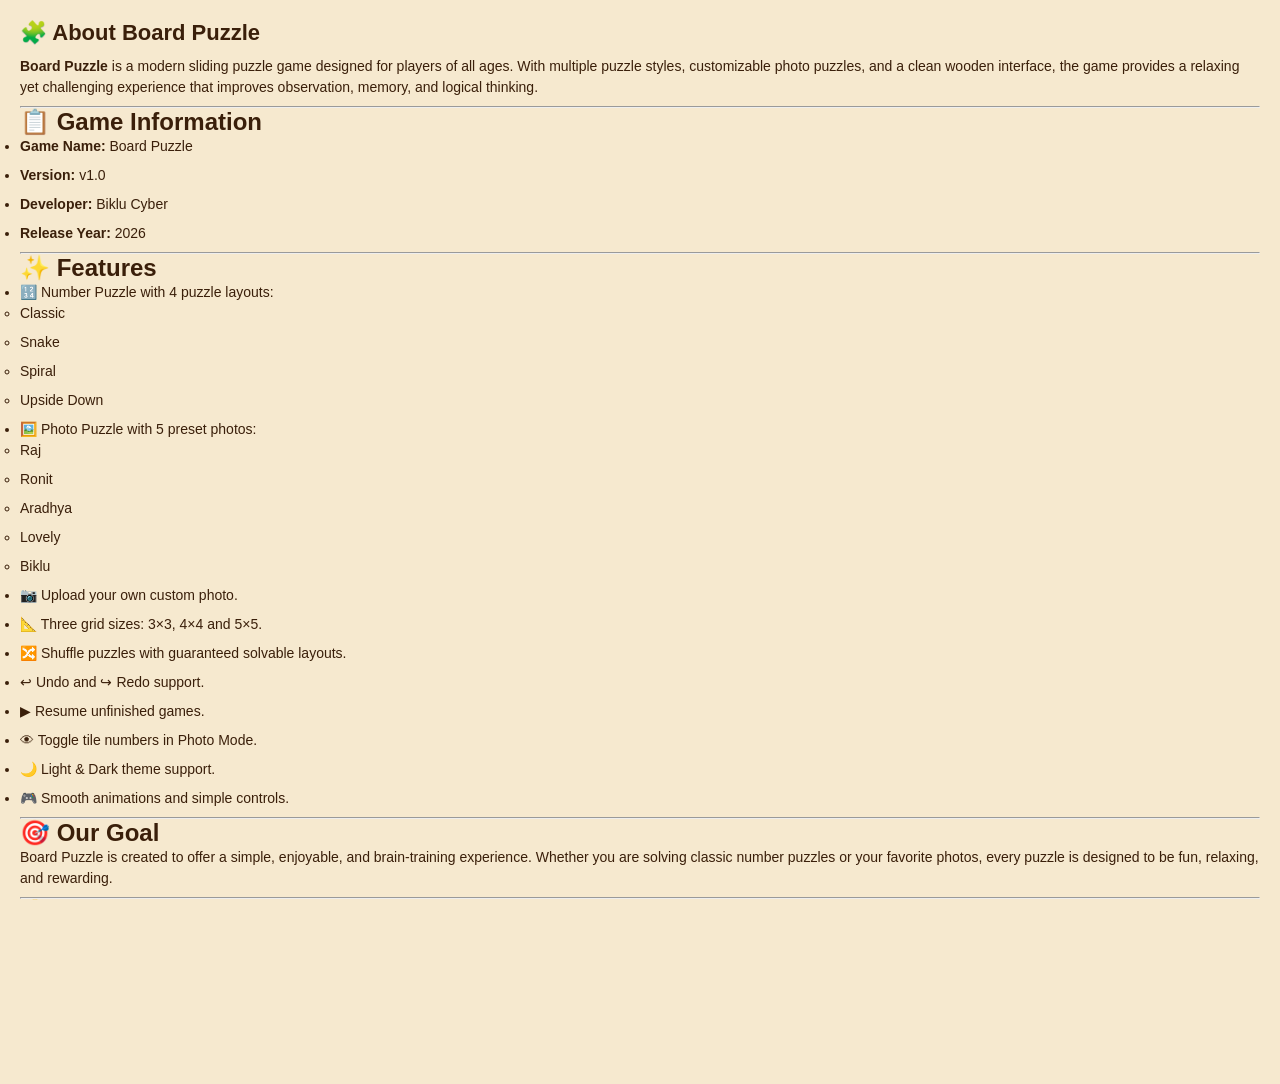
<file: data/about.html>
<!doctype html>
<html>
<head>
<meta charset="utf-8">
<title>About Board Puzzle</title>
<link rel="stylesheet" href="../style.css">
</head>

<body class="doc-body">

<div class="doc">

<h1>🧩 About Board Puzzle</h1>

<p>
<b>Board Puzzle</b> is a modern sliding puzzle game designed for players of
all ages. With multiple puzzle styles, customizable photo puzzles, and a
clean wooden interface, the game provides a relaxing yet challenging
experience that improves observation, memory, and logical thinking.
</p>

<hr>

<h2>📋 Game Information</h2>

<ul>
<li><b>Game Name:</b> Board Puzzle</li>
<li><b>Version:</b> v1.0</li>
<li><b>Developer:</b> Biklu Cyber</li>
<li><b>Release Year:</b> 2026</li>
</ul>

<hr>

<h2>✨ Features</h2>

<ul>
<li>🔢 Number Puzzle with 4 puzzle layouts:
    <ul>
        <li>Classic</li>
        <li>Snake</li>
        <li>Spiral</li>
        <li>Upside Down</li>
    </ul>
</li>

<li>🖼️ Photo Puzzle with 5 preset photos:
    <ul>
        <li>Raj</li>
        <li>Ronit</li>
        <li>Aradhya</li>
        <li>Lovely</li>
        <li>Biklu</li>
    </ul>
</li>

<li>📷 Upload your own custom photo.</li>
<li>📐 Three grid sizes: 3×3, 4×4 and 5×5.</li>
<li>🔀 Shuffle puzzles with guaranteed solvable layouts.</li>
<li>↩ Undo and ↪ Redo support.</li>
<li>▶ Resume unfinished games.</li>
<li>👁 Toggle tile numbers in Photo Mode.</li>
<li>🌙 Light & Dark theme support.</li>
<li>🎮 Smooth animations and simple controls.</li>

</ul>

<hr>

<h2>🎯 Our Goal</h2>

<p>
Board Puzzle is created to offer a simple, enjoyable, and brain-training
experience. Whether you are solving classic number puzzles or your favorite
photos, every puzzle is designed to be fun, relaxing, and rewarding.
</p>

<hr>

<h2>🙏 Credits</h2>

<p>
Designed and developed with ❤️ by <b>Biklu Cyber</b>.
Thank you for playing and supporting this project.
</p>

<hr>

<h2>© Copyright</h2>

<p>
© 2026 Biklu Cyber. All Rights Reserved.
</p>

<button onclick="window.parent.postMessage('closeDoc','*')" class="btn">
Close
</button>

</div>

</body>
  </html>
</file>
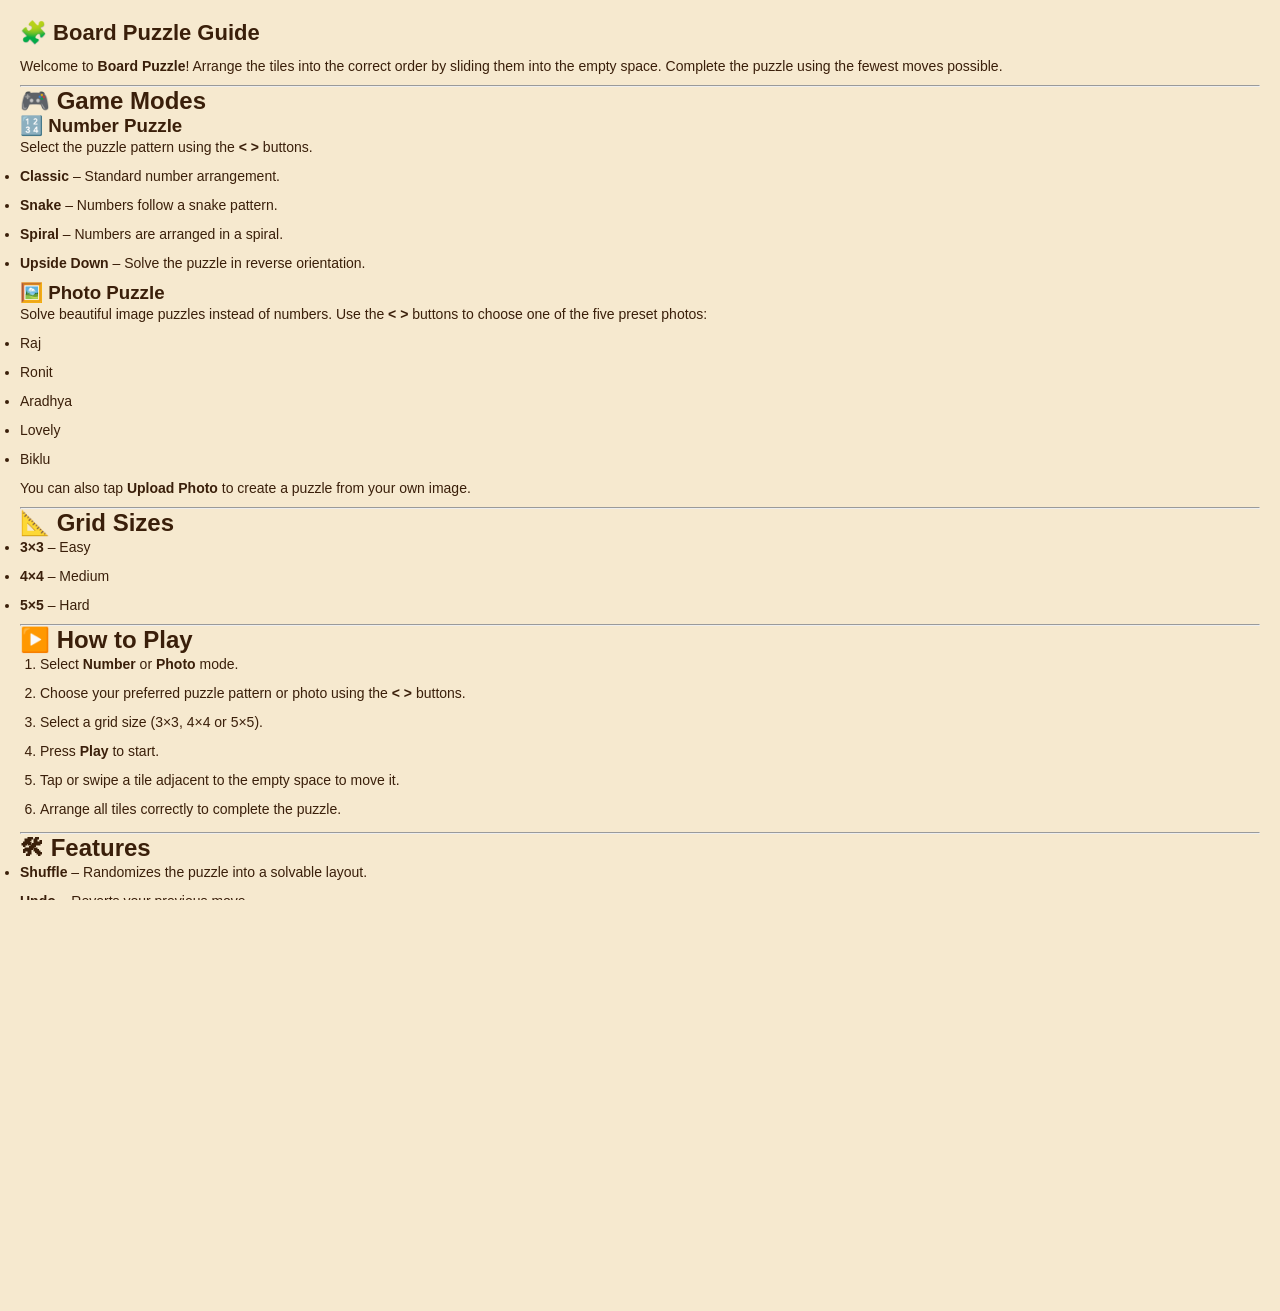
<file: pages/guide.html>
<!doctype html>
<html>
<head>
<meta charset="utf-8">
<title>Board Puzzle Guide</title>
<link rel="stylesheet" href="../style.css">
</head>

<body class="doc-body">

<div class="doc">

<h1>🧩 Board Puzzle Guide</h1>

<p>
Welcome to <b>Board Puzzle</b>! Arrange the tiles into the correct order by
sliding them into the empty space. Complete the puzzle using the fewest
moves possible.
</p>

<hr>

<h2>🎮 Game Modes</h2>

<h3>🔢 Number Puzzle</h3>
<p>Select the puzzle pattern using the <b>&lt; &gt;</b> buttons.</p>

<ul>
<li><b>Classic</b> – Standard number arrangement.</li>
<li><b>Snake</b> – Numbers follow a snake pattern.</li>
<li><b>Spiral</b> – Numbers are arranged in a spiral.</li>
<li><b>Upside Down</b> – Solve the puzzle in reverse orientation.</li>
</ul>

<h3>🖼️ Photo Puzzle</h3>

<p>
Solve beautiful image puzzles instead of numbers.
Use the <b>&lt; &gt;</b> buttons to choose one of the five preset photos:
</p>

<ul>
<li>Raj</li>
<li>Ronit</li>
<li>Aradhya</li>
<li>Lovely</li>
<li>Biklu</li>
</ul>

<p>
You can also tap <b>Upload Photo</b> to create a puzzle from your own image.
</p>

<hr>

<h2>📐 Grid Sizes</h2>

<ul>
<li><b>3×3</b> – Easy</li>
<li><b>4×4</b> – Medium</li>
<li><b>5×5</b> – Hard</li>
</ul>

<hr>

<h2>▶️ How to Play</h2>

<ol>
<li>Select <b>Number</b> or <b>Photo</b> mode.</li>
<li>Choose your preferred puzzle pattern or photo using the <b>&lt; &gt;</b> buttons.</li>
<li>Select a grid size (3×3, 4×4 or 5×5).</li>
<li>Press <b>Play</b> to start.</li>
<li>Tap or swipe a tile adjacent to the empty space to move it.</li>
<li>Arrange all tiles correctly to complete the puzzle.</li>
</ol>

<hr>

<h2>🛠 Features</h2>

<ul>
<li><b>Shuffle</b> – Randomizes the puzzle into a solvable layout.</li>
<li><b>Undo</b> – Reverts your previous move.</li>
<li><b>Redo</b> – Restores an undone move.</li>
<li><b>Resume</b> – Continue your last unfinished game.</li>
<li><b>Show Numbers (👁)</b> – Available in Photo Mode to toggle tile numbers On/Off.</li>
<li><b>Theme</b> – Switch between Light and Dark mode.</li>
</ul>

<hr>

<h2>💡 Tips</h2>

<ul>
<li>Start by solving the corners and edges.</li>
<li>Use <b>Show Numbers</b> while learning Photo Mode.</li>
<li>Use <b>Undo</b> if you make a mistake.</li>
<li>Practice on <b>3×3</b> before trying larger grids.</li>
<li>Fewer moves lead to a better performance.</li>
</ul>

<hr>

<p style="text-align:center;">
Enjoy solving puzzles and have fun! 🎉
</p>

<button onclick="window.parent.postMessage('closeDoc','*')" class="btn">
Close
</button>

</div>

</body>
  </html>
</file>
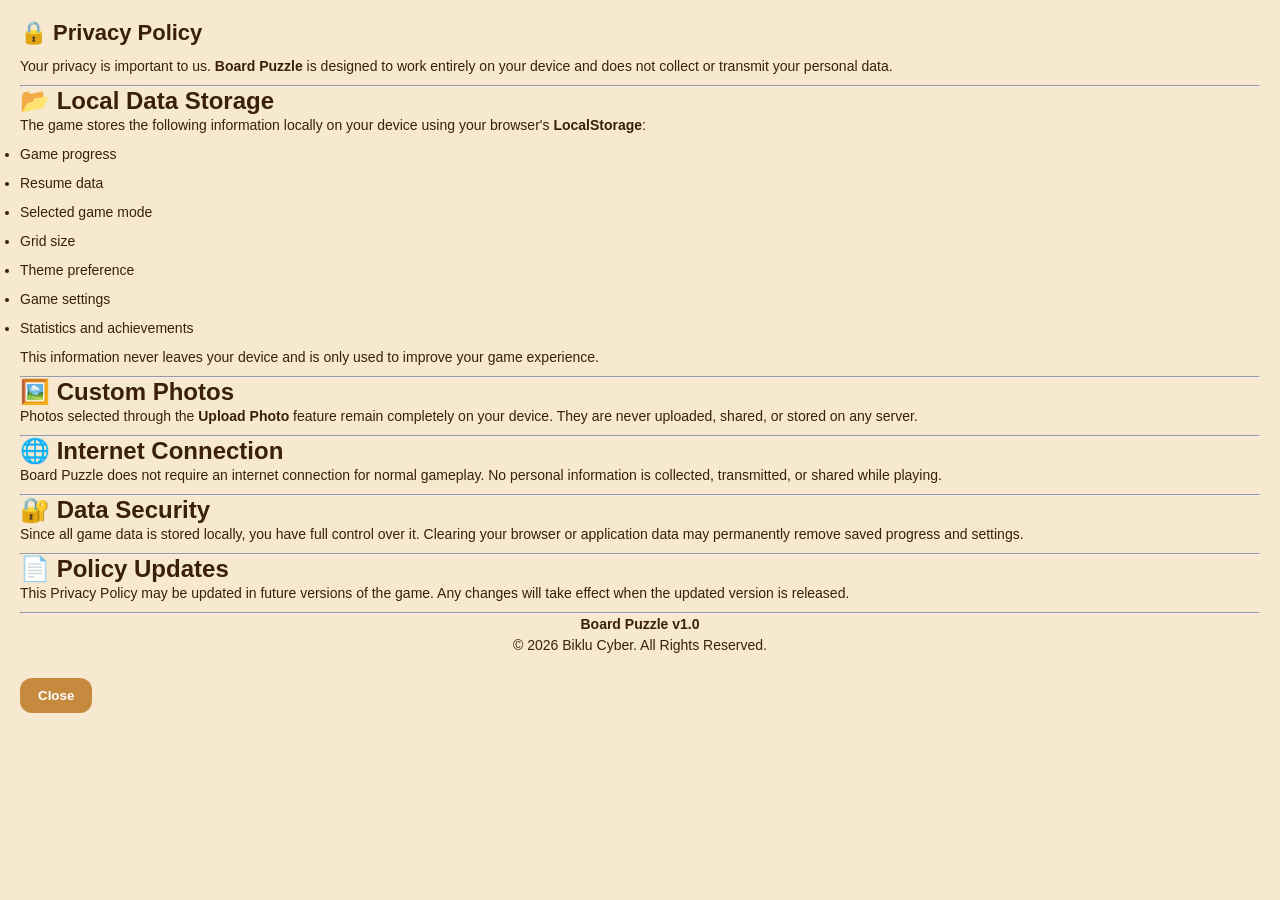
<file: pages/privacy.html>
<!doctype html>
<html>
<head>
<meta charset="utf-8">
<title>Privacy Policy</title>
<link rel="stylesheet" href="../style.css">
</head>

<body class="doc-body">

<div class="doc">

<h1>🔒 Privacy Policy</h1>

<p>
Your privacy is important to us. <b>Board Puzzle</b> is designed to work
entirely on your device and does not collect or transmit your personal data.
</p>

<hr>

<h2>📂 Local Data Storage</h2>

<p>
The game stores the following information locally on your device using your
browser's <b>LocalStorage</b>:
</p>

<ul>
<li>Game progress</li>
<li>Resume data</li>
<li>Selected game mode</li>
<li>Grid size</li>
<li>Theme preference</li>
<li>Game settings</li>
<li>Statistics and achievements</li>
</ul>

<p>
This information never leaves your device and is only used to improve your
game experience.
</p>

<hr>

<h2>🖼️ Custom Photos</h2>

<p>
Photos selected through the <b>Upload Photo</b> feature remain completely
on your device. They are never uploaded, shared, or stored on any server.
</p>

<hr>

<h2>🌐 Internet Connection</h2>

<p>
Board Puzzle does not require an internet connection for normal gameplay.
No personal information is collected, transmitted, or shared while playing.
</p>

<hr>

<h2>🔐 Data Security</h2>

<p>
Since all game data is stored locally, you have full control over it.
Clearing your browser or application data may permanently remove saved
progress and settings.
</p>

<hr>

<h2>📄 Policy Updates</h2>

<p>
This Privacy Policy may be updated in future versions of the game.
Any changes will take effect when the updated version is released.
</p>

<hr>

<p style="text-align:center;">
<b>Board Puzzle v1.0</b><br>
© 2026 Biklu Cyber. All Rights Reserved.
</p>

<button onclick="window.parent.postMessage('closeDoc','*')" class="btn">
Close
</button>

</div>

</body>
</html>
</file>
<file: style.css>
/* ========================================================================
   BOARD PUZZLE — Premium sliding puzzle styles
   Wooden + Glassmorphism. Mobile-first.
   ======================================================================== */

*,*::before,*::after{box-sizing:border-box;margin:0;padding:0;
  -webkit-tap-highlight-color:transparent;-webkit-touch-callout:none;
  user-select:none;-webkit-user-select:none}
html,body{height:100%;overflow:hidden;font-family:-apple-system,BlinkMacSystemFont,"Segoe UI",Roboto,sans-serif}
img{-webkit-user-drag:none;user-drag:none;pointer-events:none}

:root{
  --bg:#f6e9cf; --bg2:#e6cf9c;
  --board:#7a4a1e; --board-inner:#a56a2c;
  --tile:#e6c184; --tile-edge:#b57a35;
  --text:#3a1f0a; --accent:#c68a3f;
  --shadow:0 10px 30px rgba(0,0,0,.25);
  --glass:rgba(255,255,255,.35); --glass-border:rgba(255,255,255,.55);
}
body.theme-dark{
  --bg:#1a1108; --bg2:#2b1a0f;
  --board:#3a230f; --board-inner:#5a3517;
  --tile:#8a5a2a; --tile-edge:#5a3517;
  --text:#f4e6c9; --accent:#e0a75e;
  --glass:rgba(255,255,255,.08); --glass-border:rgba(255,255,255,.15);
}

body{background:radial-gradient(circle at 30% 10%,var(--bg2),var(--bg));
  color:var(--text);min-height:100vh;overflow-y:auto;overflow-x:hidden;
  transition:background .4s}

/* App shell */
.app{max-width:520px;margin:0 auto;padding:16px;padding-bottom:32px;position:relative;min-height:100vh}

/* Top bar */
.topbar{display:flex;align-items:center;justify-content:space-between;margin-bottom:14px;gap:8px}
.logo{display:flex;align-items:center;gap:10px;font-weight:800;font-size:20px;letter-spacing:.3px}
.logo img{width:36px;height:36px;border-radius:9px;box-shadow:var(--shadow);pointer-events:none}
.icon-btn{width:42px;height:42px;border-radius:14px;background:var(--glass);
  backdrop-filter:blur(14px);-webkit-backdrop-filter:blur(14px);
  border:1px solid var(--glass-border);display:grid;place-items:center;
  cursor:pointer;color:var(--text);transition:transform .15s ease,background .2s;
  box-shadow:0 6px 18px rgba(0,0,0,.12)}
.icon-btn:active{transform:scale(.92)}
.icon-btn svg{width:22px;height:22px;stroke:currentColor;fill:none;stroke-width:2;stroke-linecap:round;stroke-linejoin:round}

/* Selector row */
.selector{display:flex;align-items:center;justify-content:space-between;
  background:var(--glass);backdrop-filter:blur(14px);-webkit-backdrop-filter:blur(14px);
  border:1px solid var(--glass-border);border-radius:18px;padding:8px 10px;margin-bottom:12px;
  box-shadow:0 8px 22px rgba(0,0,0,.10)}
.selector .arrow{width:38px;height:38px;border-radius:12px;background:transparent;
  display:grid;place-items:center;cursor:pointer;color:var(--text);transition:transform .15s}
.selector .arrow:active{transform:scale(.85)}
.selector .arrow svg{width:20px;height:20px;stroke:currentColor;fill:none;stroke-width:2.5;stroke-linecap:round;stroke-linejoin:round}
.selector .val{font-weight:700;font-size:16px;letter-spacing:.4px;text-align:center;flex:1;
  padding:6px 8px;text-transform:capitalize}

/* Grid pills */
.grid-pills{display:flex;gap:8px;justify-content:center;margin-bottom:14px}
.pill{flex:1;padding:10px 6px;border-radius:14px;background:var(--glass);
  border:1px solid var(--glass-border);text-align:center;font-weight:700;font-size:15px;
  cursor:pointer;transition:all .2s;color:var(--text)}
.pill.active{background:linear-gradient(135deg,var(--accent),#8b5a22);color:#fff;
  border-color:transparent;box-shadow:0 8px 18px rgba(0,0,0,.25);transform:translateY(-1px)}

/* Preview board wrapper */
.preview-wrap{margin:6px auto 14px;display:flex;justify-content:center;animation:pop .5s cubic-bezier(.2,1.4,.4,1)}
@keyframes pop{from{transform:scale(.9);opacity:0}to{transform:scale(1);opacity:1}}

/* Wooden board (used by preview & game) */
.board{position:relative;background:linear-gradient(135deg,var(--board),#4a2e11);
  padding:10px;border-radius:22px;
  box-shadow:0 20px 50px rgba(0,0,0,.35),inset 0 2px 3px rgba(255,255,255,.15),
    inset 0 -4px 8px rgba(0,0,0,.4);
  border:2px solid rgba(0,0,0,.35)}
.board::before{content:"";position:absolute;inset:6px;border-radius:16px;
  background:linear-gradient(135deg,var(--board-inner),var(--board));
  box-shadow:inset 0 3px 8px rgba(0,0,0,.5);pointer-events:none}
.board-inner{position:relative;display:grid;gap:4px;border-radius:14px;overflow:hidden;padding:6px}
.tile{position:relative;display:grid;place-items:center;font-weight:800;color:var(--text);
  background:radial-gradient(ellipse at 30% 20%,#f4d79b,var(--tile) 60%,var(--tile-edge));
  border-radius:10px;
  box-shadow:inset 0 2px 3px rgba(255,255,255,.5),inset 0 -3px 6px rgba(0,0,0,.35),
    0 3px 6px rgba(0,0,0,.35);
  transition:transform .18s cubic-bezier(.2,1,.3,1),opacity .15s;
  overflow:hidden;cursor:pointer;background-size:cover;background-position:center}
.tile.empty{background:transparent;box-shadow:inset 0 3px 8px rgba(0,0,0,.5);cursor:default}
.tile .num{position:relative;z-index:2;text-shadow:0 2px 3px rgba(0,0,0,.35)}
.tile.photo .num{background:rgba(0,0,0,.55);color:#fff;padding:1px 6px;border-radius:8px;
  font-size:.7em;position:absolute;top:4px;left:4px}
.tile.dragging{transition:none;z-index:5}
.tile.slide{animation:tileSlide .22s cubic-bezier(.2,1,.3,1)}
@keyframes tileSlide{from{transform:scale(1.02)}to{transform:scale(1)}}

/* Resume card */
.resume-card{margin-top:6px;background:var(--glass);border:1px solid var(--glass-border);
  backdrop-filter:blur(14px);-webkit-backdrop-filter:blur(14px);border-radius:20px;padding:14px 16px;
  display:flex;align-items:center;justify-content:space-between;gap:12px;cursor:pointer;
  box-shadow:0 10px 24px rgba(0,0,0,.15);transition:transform .15s}
.resume-card:active{transform:scale(.98)}
.resume-card .txt{display:flex;flex-direction:column}
.resume-card .lbl{font-size:12px;opacity:.7;letter-spacing:1px;text-transform:uppercase}
.resume-card .val{font-weight:800;font-size:17px;margin-top:2px}
.resume-card .play{width:52px;height:52px;border-radius:16px;background:linear-gradient(135deg,var(--accent),#8b5a22);
  display:grid;place-items:center;color:#fff;box-shadow:0 8px 20px rgba(0,0,0,.3)}
.resume-card .play svg{width:24px;height:24px;fill:#fff}

/* Bottom action button */
.action-btn{width:100%;padding:16px;border-radius:20px;font-weight:800;font-size:17px;color:#fff;
  background:linear-gradient(135deg,var(--accent),#8b5a22);border:none;cursor:pointer;
  box-shadow:0 12px 28px rgba(0,0,0,.28),inset 0 2px 0 rgba(255,255,255,.3);
  margin-top:14px;letter-spacing:.5px;transition:transform .15s}
.action-btn:active{transform:scale(.97)}

/* Photo mode toggles */
.photo-tools{display:flex;gap:8px;margin-bottom:12px}
.photo-tools .btn-mini{flex:1;padding:10px;border-radius:14px;background:var(--glass);
  border:1px solid var(--glass-border);display:flex;align-items:center;justify-content:center;gap:6px;
  color:var(--text);font-weight:600;font-size:13px;cursor:pointer}
.photo-tools svg{width:16px;height:16px;stroke:currentColor;fill:none;stroke-width:2}

/* ============ GAME SCREEN ============ */
.game-top{display:flex;align-items:center;justify-content:space-between;margin-bottom:16px}
.game-stats{display:flex;gap:14px;background:var(--glass);border:1px solid var(--glass-border);
  border-radius:14px;padding:8px 14px;backdrop-filter:blur(12px)}
.game-stats .stat{display:flex;flex-direction:column;align-items:center;font-weight:700}
.game-stats .stat span{font-size:10px;opacity:.7;letter-spacing:1px;text-transform:uppercase}
.game-stats .stat b{font-size:16px;font-variant-numeric:tabular-nums}

.game-board-wrap{display:flex;justify-content:center;margin:10px 0 14px;animation:pop .5s cubic-bezier(.2,1.4,.4,1)}

.game-meta{text-align:center;font-size:13px;opacity:.7;font-weight:600;letter-spacing:.5px;margin-bottom:10px;text-transform:uppercase}

.game-actions{display:grid;grid-template-columns:repeat(4,1fr);gap:8px;margin-top:6px}
.game-actions .act{padding:12px 4px;border-radius:14px;background:var(--glass);
  border:1px solid var(--glass-border);display:flex;flex-direction:column;align-items:center;gap:4px;
  color:var(--text);font-weight:600;font-size:11px;cursor:pointer;
  box-shadow:0 6px 14px rgba(0,0,0,.1)}
.game-actions .act:active{transform:scale(.94)}
.game-actions svg{width:20px;height:20px;stroke:currentColor;fill:none;stroke-width:2;stroke-linecap:round;stroke-linejoin:round}

/* ============ PANELS (info + dashboard) ============ */
.panel{position:fixed;top:0;bottom:0;width:min(88vw,360px);z-index:50;
  background:var(--bg2);color:var(--text);padding:20px 18px;
  box-shadow:0 0 60px rgba(0,0,0,.5);overflow-y:auto;transition:transform .35s cubic-bezier(.2,1,.3,1)}
.panel.left{left:0;transform:translateX(-105%);border-radius:0 24px 24px 0}
.panel.right{right:0;transform:translateX(105%);border-radius:24px 0 0 24px}
.panel.open{transform:translateX(0)}
.panel h2{margin-bottom:14px;font-size:22px}
.panel .row{display:flex;align-items:center;justify-content:space-between;
  padding:14px 12px;border-radius:14px;background:var(--glass);border:1px solid var(--glass-border);
  margin-bottom:8px;cursor:pointer;font-weight:600}
.panel .row svg{width:18px;height:18px;stroke:currentColor;fill:none;stroke-width:2}
.overlay{position:fixed;inset:0;background:rgba(0,0,0,.45);z-index:40;opacity:0;pointer-events:none;transition:opacity .3s}
.overlay.show{opacity:1;pointer-events:auto}

/* Toggle switch */
.switch{width:42px;height:24px;background:rgba(0,0,0,.25);border-radius:20px;position:relative;transition:background .2s}
.switch::after{content:"";position:absolute;top:2px;left:2px;width:20px;height:20px;border-radius:50%;
  background:#fff;transition:transform .22s cubic-bezier(.2,1.4,.4,1);box-shadow:0 2px 4px rgba(0,0,0,.3)}
.switch.on{background:var(--accent)}
.switch.on::after{transform:translateX(18px)}

/* Stat grid */
.stat-grid{display:grid;grid-template-columns:1fr 1fr;gap:8px;margin-bottom:12px}
.stat-card{background:var(--glass);border:1px solid var(--glass-border);border-radius:14px;padding:12px;text-align:center}
.stat-card .k{font-size:11px;opacity:.7;letter-spacing:1px;text-transform:uppercase}
.stat-card .v{font-weight:800;font-size:20px;margin-top:4px}

/* ============ WIN POPUP ============ */
.modal{position:fixed;inset:0;z-index:100;display:none;align-items:center;justify-content:center;padding:20px;
  background:rgba(0,0,0,.6);backdrop-filter:blur(6px)}
.modal.show{display:flex;animation:fadeIn .3s}
@keyframes fadeIn{from{opacity:0}to{opacity:1}}
.modal-card{background:linear-gradient(160deg,var(--bg),var(--bg2));border-radius:26px;padding:26px 22px;
  max-width:360px;width:100%;text-align:center;
  box-shadow:0 30px 80px rgba(0,0,0,.5);animation:popIn .5s cubic-bezier(.2,1.4,.4,1);position:relative;overflow:hidden}
@keyframes popIn{from{transform:scale(.7);opacity:0}to{transform:scale(1);opacity:1}}
.modal-card img.trophy{width:130px;height:auto;filter:drop-shadow(0 8px 20px rgba(0,0,0,.4));margin:0 auto 6px}
.modal-card h2{font-size:24px;margin-bottom:6px}
.modal-card .newrec{display:inline-block;background:linear-gradient(135deg,#ffb84d,#c68a3f);color:#fff;
  padding:4px 12px;border-radius:20px;font-size:12px;font-weight:800;letter-spacing:1px;margin:6px 0}
.modal-card .stats{display:flex;justify-content:center;gap:14px;margin:14px 0;flex-wrap:wrap}
.modal-card .stats .s{background:var(--glass);border:1px solid var(--glass-border);border-radius:12px;padding:8px 12px;min-width:70px}
.modal-card .stats .s span{font-size:10px;opacity:.7;letter-spacing:1px}
.modal-card .stats .s b{display:block;font-size:16px;font-variant-numeric:tabular-nums}
.modal-card .actions{display:grid;grid-template-columns:1fr 1fr;gap:8px;margin-top:10px}
.modal-card .actions .btn{padding:12px;border-radius:14px;background:var(--glass);border:1px solid var(--glass-border);
  color:var(--text);font-weight:700;cursor:pointer}
.modal-card .actions .btn.primary{background:linear-gradient(135deg,var(--accent),#8b5a22);color:#fff;border:none;grid-column:span 2}

/* Confetti */
.confetti{position:fixed;top:-10px;width:8px;height:14px;pointer-events:none;z-index:99;border-radius:2px}
@keyframes fall{to{transform:translateY(105vh) rotate(720deg);opacity:0}}

/* Doc / iframe modal */
.doc-body{background:var(--bg,#f6e9cf);padding:20px;color:var(--text,#3a1f0a);min-height:100vh;overflow-y:auto}
.doc h1{font-size:22px;margin-bottom:10px}
.doc p,.doc li{margin-bottom:8px;line-height:1.5;font-size:14px}
.doc ol{padding-left:20px;margin-bottom:12px}
.doc .btn{margin-top:14px;padding:10px 18px;border-radius:12px;background:var(--accent,#c68a3f);color:#fff;border:none;font-weight:700;cursor:pointer}

.iframe-modal{position:fixed;inset:0;z-index:200;background:rgba(0,0,0,.7);display:none;align-items:center;justify-content:center;padding:20px}
.iframe-modal.show{display:flex}
.iframe-modal iframe{width:100%;max-width:480px;height:70vh;border:none;border-radius:20px;background:var(--bg);box-shadow:0 20px 60px rgba(0,0,0,.5)}

/* Toast */
.toast{position:fixed;left:50%;bottom:30px;transform:translateX(-50%) translateY(20px);
  background:rgba(0,0,0,.85);color:#fff;padding:10px 18px;border-radius:20px;font-size:13px;font-weight:600;
  opacity:0;transition:all .3s;z-index:300;pointer-events:none}
.toast.show{opacity:1;transform:translateX(-50%) translateY(0)}

/* Responsive */
@media(min-width:640px){.app{padding:24px}}
@media(min-width:900px){.app{max-width:600px}}

/* Install banner */
.install-banner{
  position:fixed;left:12px;right:12px;bottom:16px;z-index:250;
  display:flex;align-items:center;gap:12px;padding:12px 14px;
  background:linear-gradient(135deg,#c68a3f,#8b5a22);color:#fff;
  border-radius:18px;box-shadow:0 12px 40px rgba(0,0,0,.35);
  transform:translateY(140%);opacity:0;transition:transform .35s cubic-bezier(.2,.9,.3,1.2),opacity .3s;
  max-width:460px;margin:0 auto}
.install-banner.show{transform:translateY(0);opacity:1}
.install-banner .ib-icon svg{width:26px;height:26px;stroke:#fff;fill:none;stroke-width:2}
.install-banner .ib-text{flex:1;display:flex;flex-direction:column;line-height:1.2}
.install-banner .ib-text b{font-size:14px;font-weight:700}
.install-banner .ib-text span{font-size:12px;opacity:.9}
.install-banner .ib-btn{background:#fff;color:#8b5a22;border:none;padding:9px 14px;border-radius:12px;font-weight:700;font-size:13px;cursor:pointer}
.install-banner .ib-btn:active{transform:scale(.96)}
.install-banner .ib-close{background:transparent;border:none;color:#fff;font-size:22px;line-height:1;cursor:pointer;padding:2px 6px;opacity:.85}
</file>
